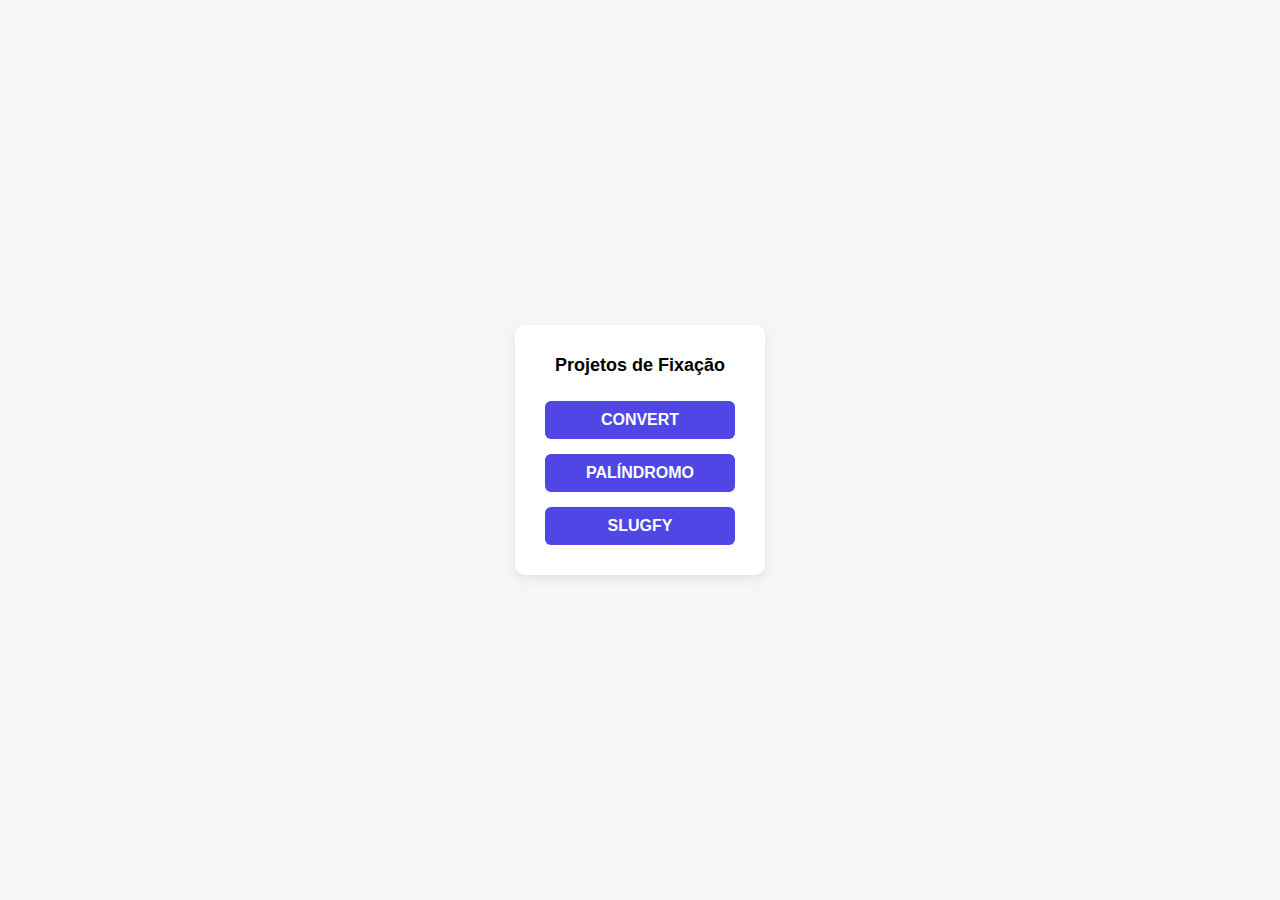
<file: index.html>
<!DOCTYPE html>
<html lang="pt-br">
<head>
    <meta charset="UTF-8">
    <meta name="viewport" content="width=device-width, initial-scale=1.0">
    <title>Projetos</title>
    <style>

        * {
            margin: 0;
            padding: 0;
            box-sizing: border-box;
        }

        body {
            font-family: Arial, Helvetica, sans-serif;
            background-color: #f4f6f8;
            min-height: 100vh;
            display: flex;
            justify-content: center;
            align-items: center;
        }

        main {
            background: #ffffff;
            padding: 30px;
            border-radius: 10px;
            box-shadow: 0 4px 12px rgba(0, 0, 0, 0.08);
            display: flex;
            flex-direction: column;
            gap: 15px;
            min-width: 250px;
        }

        main::before {
            content: "Projetos de Fixação";
            font-size: 18px;
            font-weight: bold;
            margin-bottom: 10px;
            text-align: center;
        }

        main a {
            text-decoration: none;
            background-color: #4f46e5;
            color: white;
            padding: 10px;
            border-radius: 6px;
            text-align: center;
            transition: 0.2s;
            font-weight: bold;
        }

        main a:hover {
            background-color: #4338ca;
            transform: translateY(-2px);
        }
    </style>
</head>
<body>
    <main>
        <a href="convert-template/" title="Projeto de conversão de moedas">CONVERT</a> 
        <a href="palindromo/" title="Verificador de palíndromo">PALÍNDROMO</a>
        <a href="slug-generator/" title="Gerador de slug a partir de texto">SLUGFY</a>
    </main>
</body>
</html>
</file>
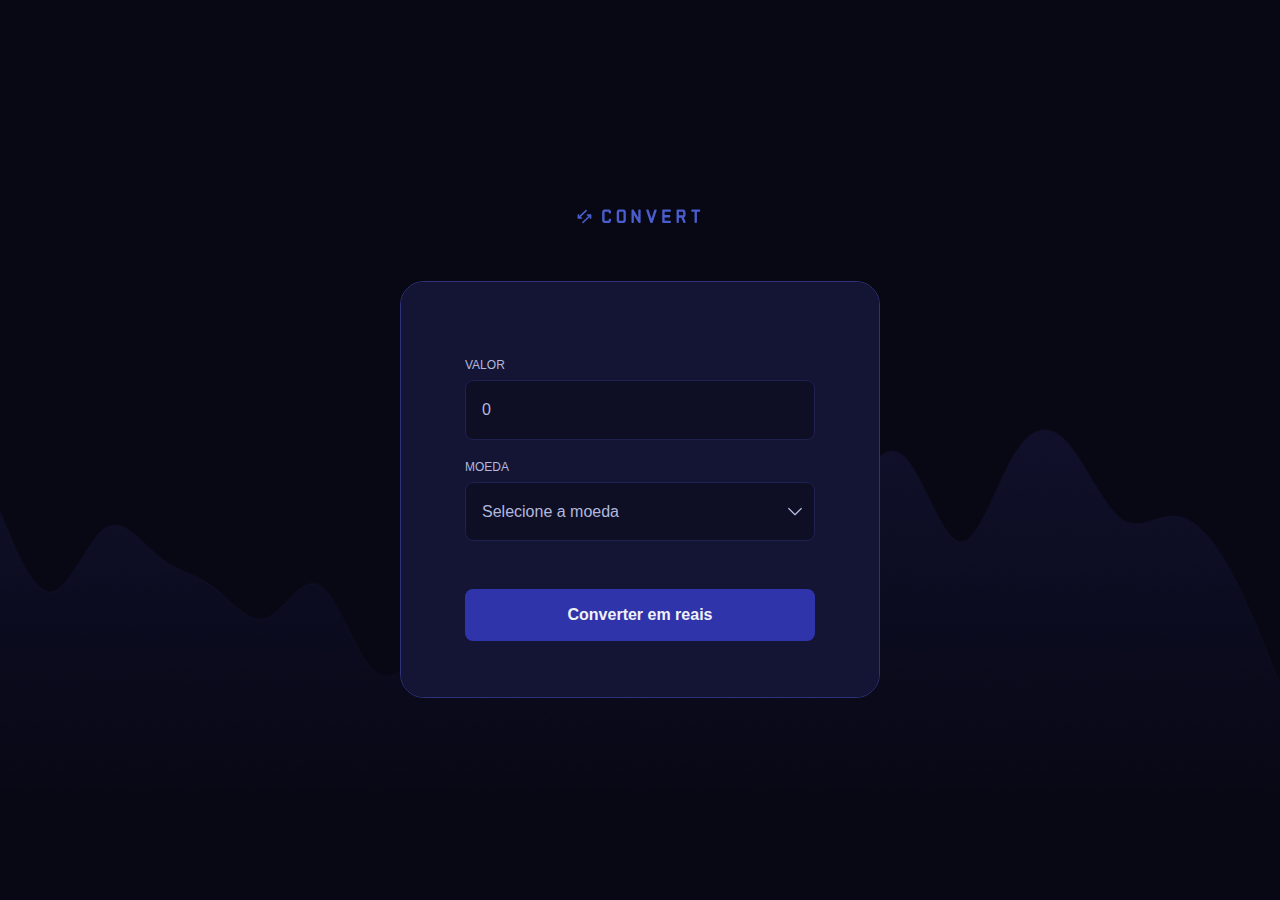
<file: convert-template/index.html>
<!DOCTYPE html>
<html lang="en">
  <head>
    <meta charset="UTF-8" />
    <meta name="viewport" content="width=device-width, initial-scale=1.0" />

    <link rel="preconnect" href="https://fonts.googleapis.com" />
    <link rel="preconnect" href="https://fonts.gstatic.com" crossorigin />

    <link
      href="https://fonts.googleapis.com/css2?family=IBM+Plex+Mono&family=Roboto:wght@400;500;700&display=swap"
      rel="stylesheet"
    />

    <link rel="stylesheet" href="styles.css" />

    <title>Convert</title>
  </head>
  <body>
    <img src="./img/logo.svg" alt="Convert logo" />

    <main>
      <form>
        <label for="amount">valor</label>
        <input type="text" name="amount" id="amount" placeholder="0" required />

        <label for="currency">moeda</label>
        <select name="currency" id="currency" required>
          <option value="" disabled selected hidden>Selecione a moeda</option>
          <option value="USD">Dólar Americano</option>
          <option value="EUR">Euro</option>
          <option value="GBP">Libra Esterlina</option>
        </select>

        <button type="submit">Converter em reais</button>
      </form>

      <footer>
        <span id="description"></span>
        <h1 id="result"></h1>
      </footer>

      <script src="script.js"></script>
    </main>
  </body>
</html>
</file>
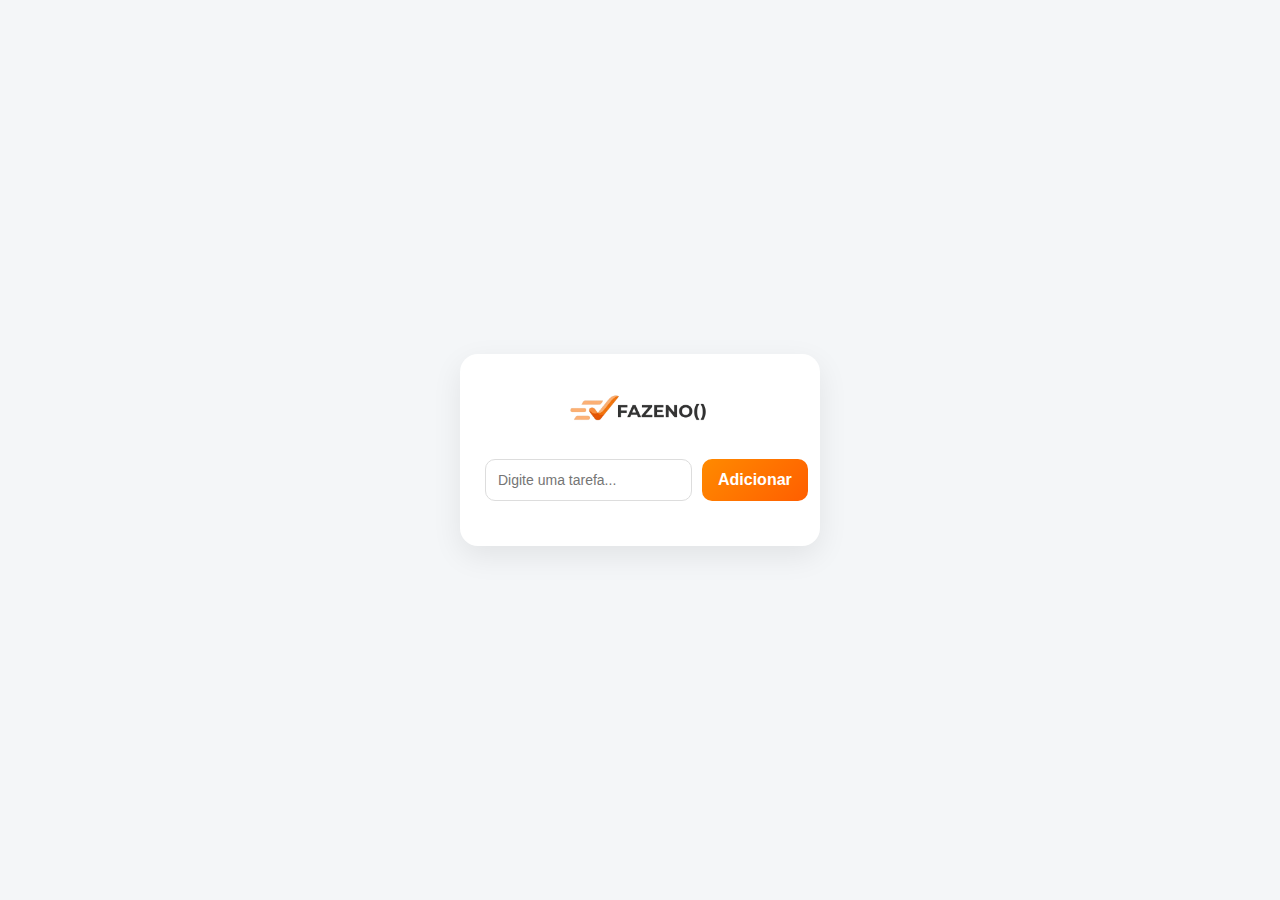
<file: fazeno/index.html>
<!DOCTYPE html>
<html lang="pt-br">
<head>
  <meta charset="UTF-8">
  <title>Fazeno()</title>

  <link rel="stylesheet" href="style.css">

  <link rel="stylesheet" href="https://cdnjs.cloudflare.com/ajax/libs/font-awesome/6.5.0/css/all.min.css">

  <link rel="shortcut icon" href="img/favicon.png" type="image/x-icon">
</head>
<body>

  <div class="card">

    <img class="logo" src="img/logo.png" alt="logo fazeno">

    <div class="input-area">
      <input type="text" id="tarefaInput" placeholder="Digite uma tarefa...">
      <button id="addBtn">Adicionar</button>
    </div>

    <ul id="listaTarefas">
    </ul>
  </div>

  <script src="script.js"></script>

</body>
</html>
</file>
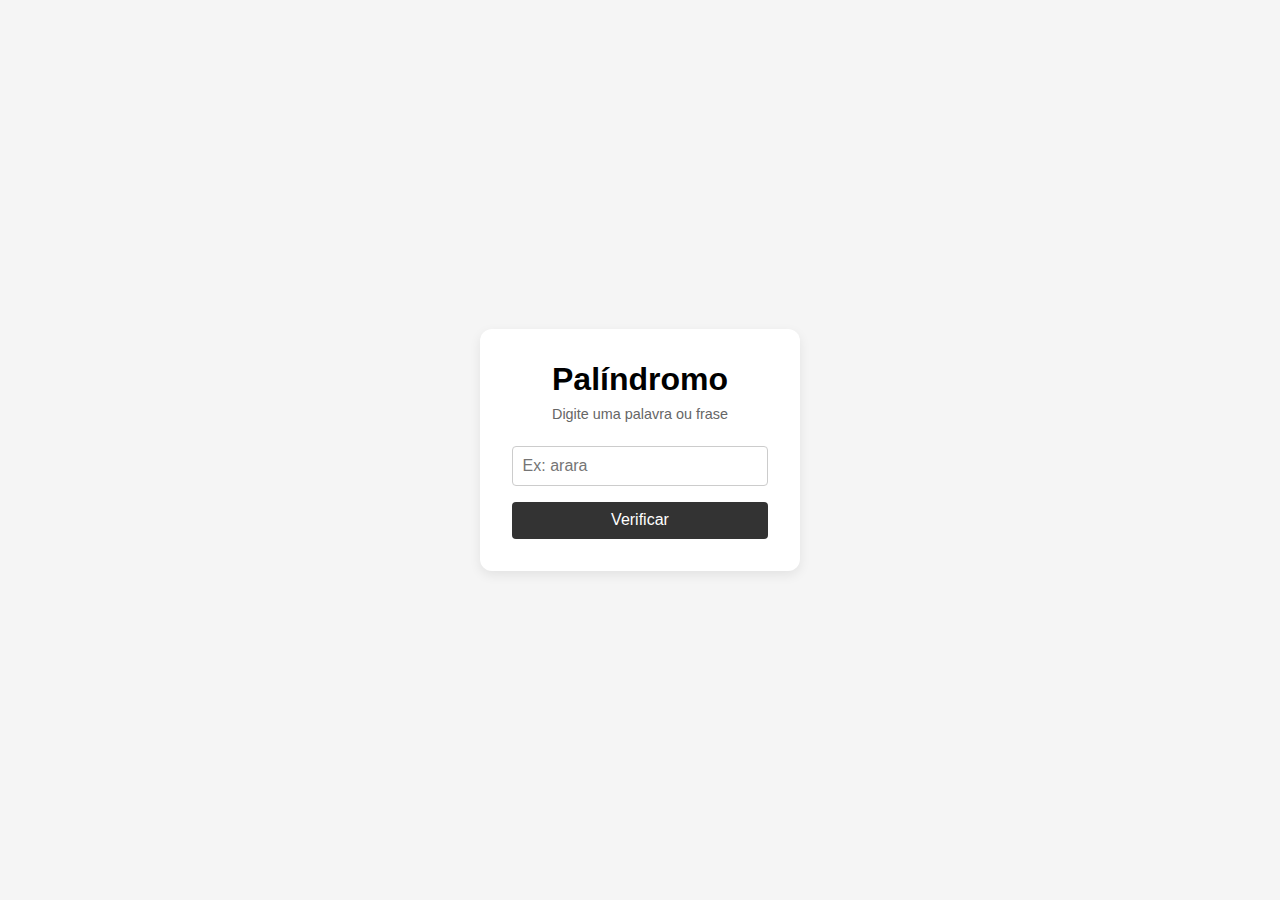
<file: palindromo/index.html>
<!DOCTYPE html>
<html lang="pt-BR">
<head>
  <meta charset="UTF-8" />
  <meta name="viewport" content="width=device-width, initial-scale=1.0" />
  <title>Verificador de Palíndromo</title>
  <link rel="stylesheet" href="style.css" />
</head>
<body>
  <main class="container">
    <h1>Palíndromo</h1>
    <p class="subtitle">Digite uma palavra ou frase</p>

    <input 
      type="text" 
      id="texto" 
      placeholder="Ex: arara"
    />

    <button id="verificar">Verificar</button>

    <p id="resultado" class="resultado"></p>
  </main>
  <script src="script.js"></script>
</body>
</html>
</file>
<file: convert-template/styles.css>
* {
  margin: 0;
  padding: 0;
  box-sizing: border-box;
}

:root {
  font-family: "Inter", sans-serif;
  font-size: 16px;
}

::-webkit-scrollbar {
  width: 8px;
}

::-webkit-scrollbar-track {
  background-color: #1f2151;
}

::-webkit-scrollbar-thumb {
  background-color: #2f3279;
}

body {
  width: 100%;
  height: 100vh;

  background-image: url("./img/bg.png");
  background-size: contain;

  display: flex;
  align-items: center;
  justify-content: center;
  flex-direction: column;

  gap: 3.12rem;

  color: #f1f2f6;
}

main {
  width: 480px;
  border-radius: 1.5rem;

  border: 1px solid #2f3279;
  overflow-y: hidden;
}

form {
  background-color: #141534;

  display: flex;
  flex-direction: column;

  padding: 3.5rem 4rem;
}

label {
  font-size: 0.75rem;
  color: #b2b8de;
  text-transform: uppercase;
  margin-bottom: 0.5rem;
  margin-top: 1.25rem;
}

input,
select {
  outline: 0;

  color: #f1f2f6;
  border: 1px solid #1f2151;
  border-radius: 0.5rem;

  background-color: #0e0f25;
  padding: 1.25rem 1rem;

  font-family: "Inter", sans-serif;
  font-size: 1rem;
}

select {
  -moz-appearance: none;
  -webkit-appearance: none;
  appearance: none;

  background: url("./img/chevron-down.svg") no-repeat;
  background-position: calc(100% - 0.75rem) center !important;
  background-color: #0e0f25;

  cursor: pointer;
  font-size: 1rem;
}

input::placeholder,
select:invalid,
option {
  color: #b2b8de;
}

input:focus,
select:focus {
  border: 1px solid #4a5dcd;
}

button {
  height: 3.25rem;

  background-color: #2f34ab;

  border: none;
  border-radius: 0.5rem;

  color: #f1f2f6;

  font-family: "Inter", sans-serif;
  font-size: 1rem;
  font-weight: 600;
  cursor: pointer;
  transition: background-color 0.2s;

  margin-top: 3rem;
  outline: 0;
}

button:hover {
  background-color: #4a5dcd;
}

button:focus {
  outline: 1.5px solid #4a5dcd;
}

footer {
  background-color: #1f2151;
  padding: 2.5rem;
  max-height: 196px;

  text-align: center;
  display: none;

  overflow-y: scroll;
}

.show-result {
  display: block;
}

footer span {
  color: #7d8dec;
  font-size: 1rem;
  font-family: "IBM Plex Mono", monospace;
  margin-bottom: 0.5rem;
  line-height: 1.25rem;
}

footer h1 {
  color: #f1f2f6;
  font-weight: 700;
  font-size: 2rem;
  line-height: 3rem;
  word-break: break-all;
}
</file>
<file: fazeno/style.css>
* {
    box-sizing: border-box;
    margin: 0;
    padding: 0;
    font-family: Arial, sans-serif;
}

body {
    background: #f4f6f8;
    height: 100vh;
    display: flex;
    justify-content: center;
    align-items: center;
}

.card {
    background: #ffffff;
    width: 360px;
    padding: 25px;
    border-radius: 18px;
    box-shadow: 0 10px 30px rgba(0,0,0,0.08);
}

.logo {
    display: block;
    margin: 0 auto 20px; 
    max-width: 220px;
    height: auto;
}


h1 {
    text-align: center;
    margin-bottom: 20px;
    color: #333;
}

.input-area {
    display: flex;
    gap: 10px;
    margin-bottom: 20px;
}

input {
    flex: 1;
    padding: 12px;
    border-radius: 10px;
    border: 1px solid #ddd;
    outline: none;
    font-size: 14px;
}

input:focus {
    border-color: #ff7a00;
}

button {
    padding: 12px 16px;
    border: none;
    border-radius: 10px;
    background: linear-gradient(135deg, #ff8a00, #ff5e00);
    color: white;
    font-weight: bold;
    cursor: pointer;
    transition: 0.2s;
    font-size: 16px;
}

button:hover {
    transform: scale(1.05);
    opacity: 0.95;
}


#listaTarefas {
    list-style: none;
}

.tarefa {
    background: #f9f9f9;
    padding: 12px 14px;
    border-radius: 12px;
    margin-bottom: 10px;

    display: flex;
    justify-content: space-between;
    align-items: center;

    box-shadow: 0 2px 6px rgba(0,0,0,0.05);
    transition: 0.2s;
}

.tarefa:hover {
    background: #f1f1f1;
}

.tarefa span {
    font-size: 14px;
    color: #333;
}

.concluida{
    text-decoration: line-through;
    color: #636262;
}

.remover {
    color: #ff4d4d;
    cursor: pointer;
    font-size: 14px;
    transition: 0.2s;
}

.remover:hover {
    color: #cc0000;
    transform: scale(1.2);
}
</file>
<file: palindromo/style.css>
* {
    box-sizing: border-box;
    margin: 0;
    padding: 0;
    font-family: Arial, Helvetica, sans-serif;
}

body {
    height: 100vh;
    display: flex;
    align-items: center;
    justify-content: center;
    background: #f5f5f5;
}

.container {
    background: #ffffff;
    padding: 2rem;
    border-radius: 12px;
    width: 320px;
    text-align: center;
    box-shadow: 0 4px 12px rgba(0, 0, 0, 0.08);
}

h1 {
    margin-bottom: 0.5rem;
}

.subtitle {
    font-size: 0.9rem;
    color: #666;
    margin-bottom: 1.5rem;
}

input {
    width: 100%;
    padding: 0.6rem;
    margin-bottom: 1rem;
    border: 1px solid #ccc;
    border-radius: 4px;
    font-size: 1rem;
}

button {
    width: 100%;
    padding: 0.6rem;
    border: none;
    background: #333;
    color: #fff;
    border-radius: 4px;
    cursor: pointer;
    font-size: 1rem;
}

button:hover {
    background: #000;
}

.resultado {
    display: none;
    margin-top: 1rem;
    font-weight: bold;
    min-height: 1.2rem;
}

.on{
    display: block;
}
</file>
